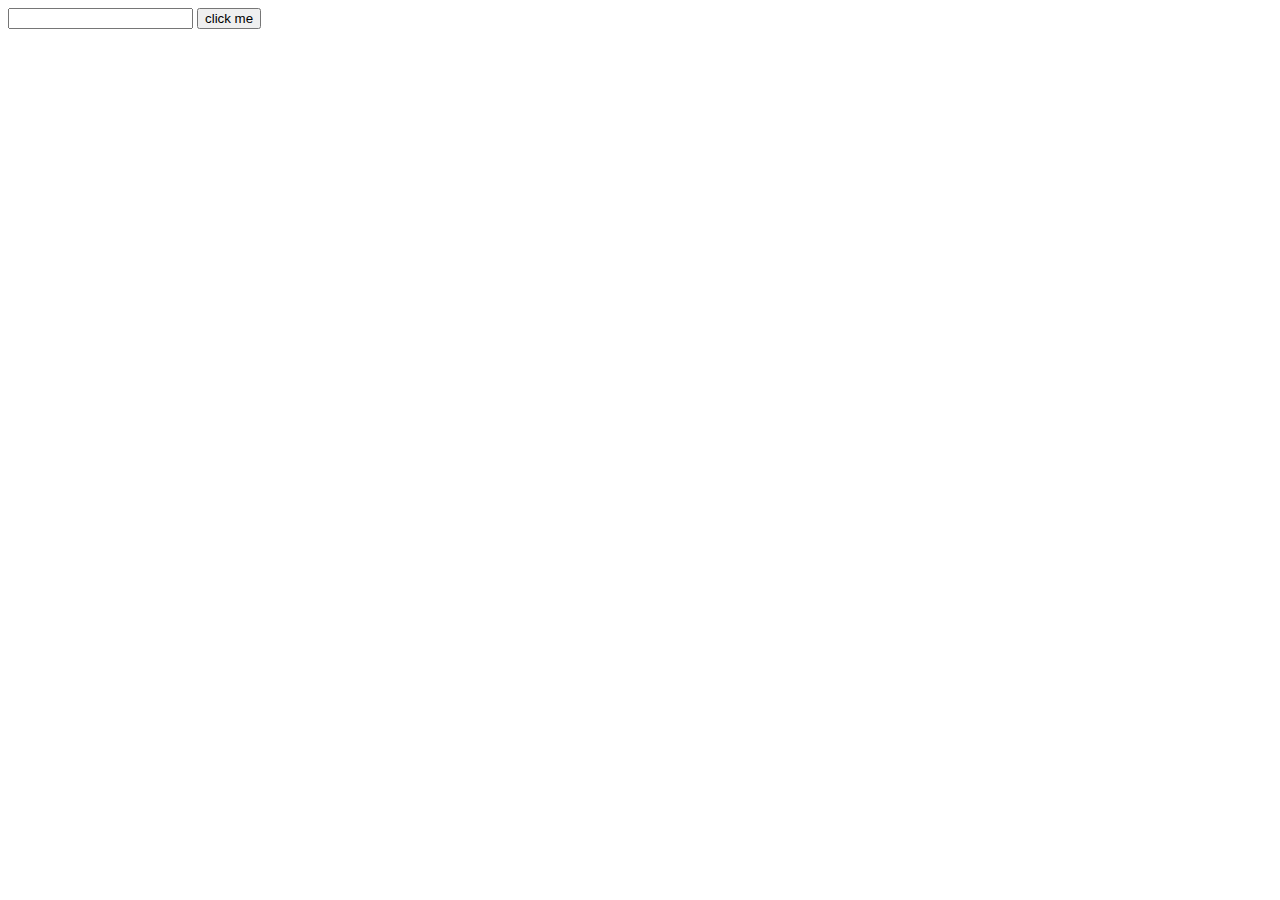
<file: cookie/index.htm>
<!DOCTYPE HTML>
<html>
<head>
	<meta http-equiv="content-type" content="text/html" />
	<meta name="author" content="minamoto" />
	
	<title>cookie</title>
	<script src="Cookie.class.js"></script>
	<script>
function operateButtonClick(){
	var str = document.getElementById("operateTxt").value;
	Cookie.set("message", str, 60 * 5);
	document.getElementById("message").innerHTML = str;
}
window.onload = function(e){
	document.getElementById("operateBtn").addEventListener("click", operateButtonClick);
	var str = Cookie.get("message");
	if(str){
		document.getElementById("operateBtn").value = str;
	}
}

	</script>
</head>
 
<body>
	<div id="message"></div> 
	<div id="operate">
		<input id="operateTxt" type="text" value="" />
		<input id="operateBtn" type="button" value="click me" />
	</div>

</body>
 
</html>
</file>
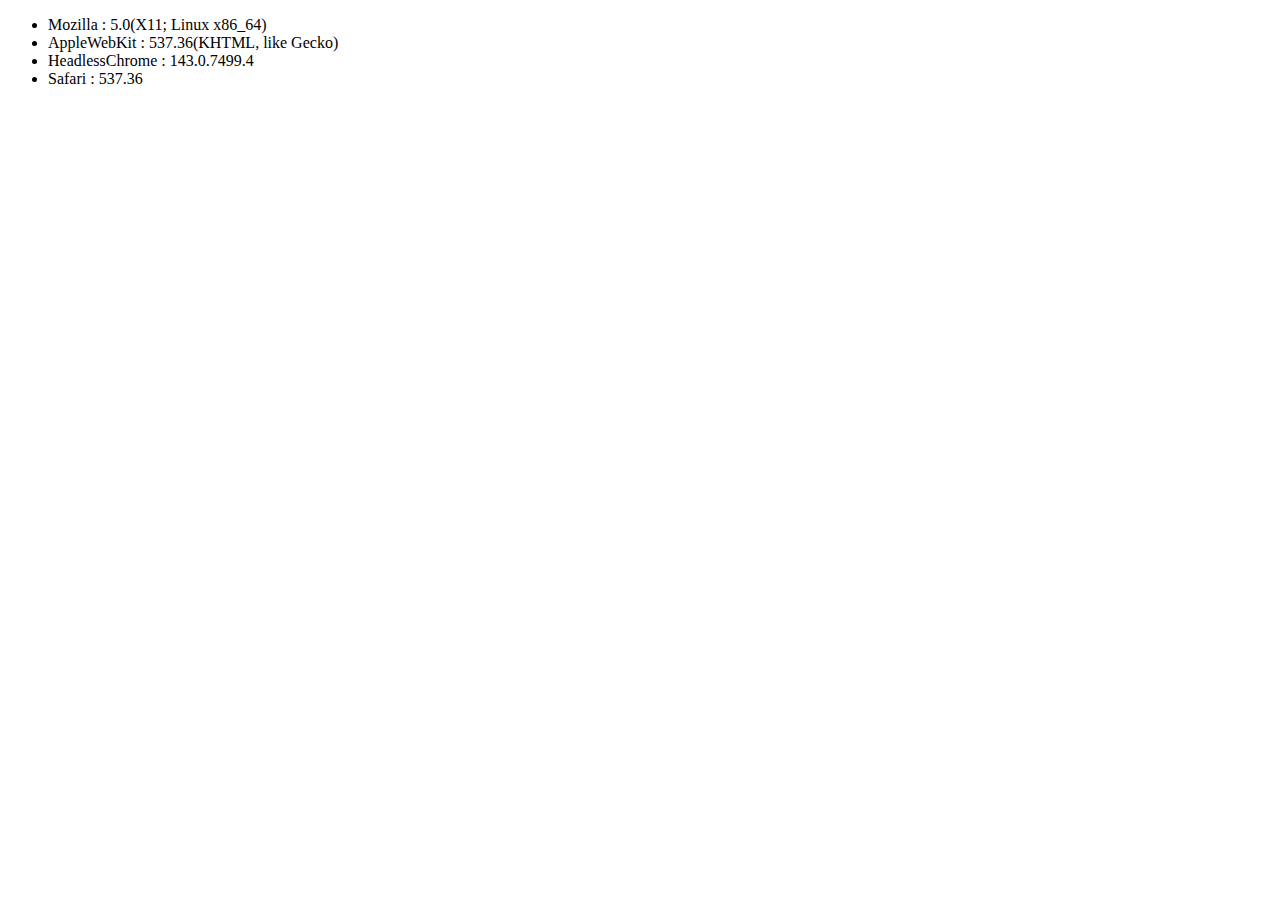
<file: device/index.htm>
<!DOCTYPE HTML>
<html>
<head>
	<meta http-equiv="content-type" content="text/html" />
	<meta name="author" content="minamoto" />
	
	<title>Device</title>
	<script src="Device.class.js"></script>
	<script>
window.onload = function(e){
	//var obj = Device.show("Mozilla/5.0 (Linux; U; Android 4.3; zh-cn; SM-N9008V Build/JSS15J) AppleWebKit/533.1 (KHTML, like Gecko)Version/4.0 MQQBrowser/5.4 TBS/025489 Mobile Safari/533.1 MicroMessenger/6.3.9.48_refecd3e.700 NetType/WIFI Language/zh_CN");
	var obj = Device.show();
	var str = "<ul>";
	for(var k in obj){
		str += "<li>";
		str += k + " : ";
		str += obj[k][2];
		if(obj[k][3]) str += obj[k][3];
		str += "</li>";
	}
	str += "</ul>";
	document.getElementById("message").innerHTML = str;	
}

	</script>
</head>
 
<body>
	<div id="message">
		
	</div> 

</body>
 
</html>
</file>
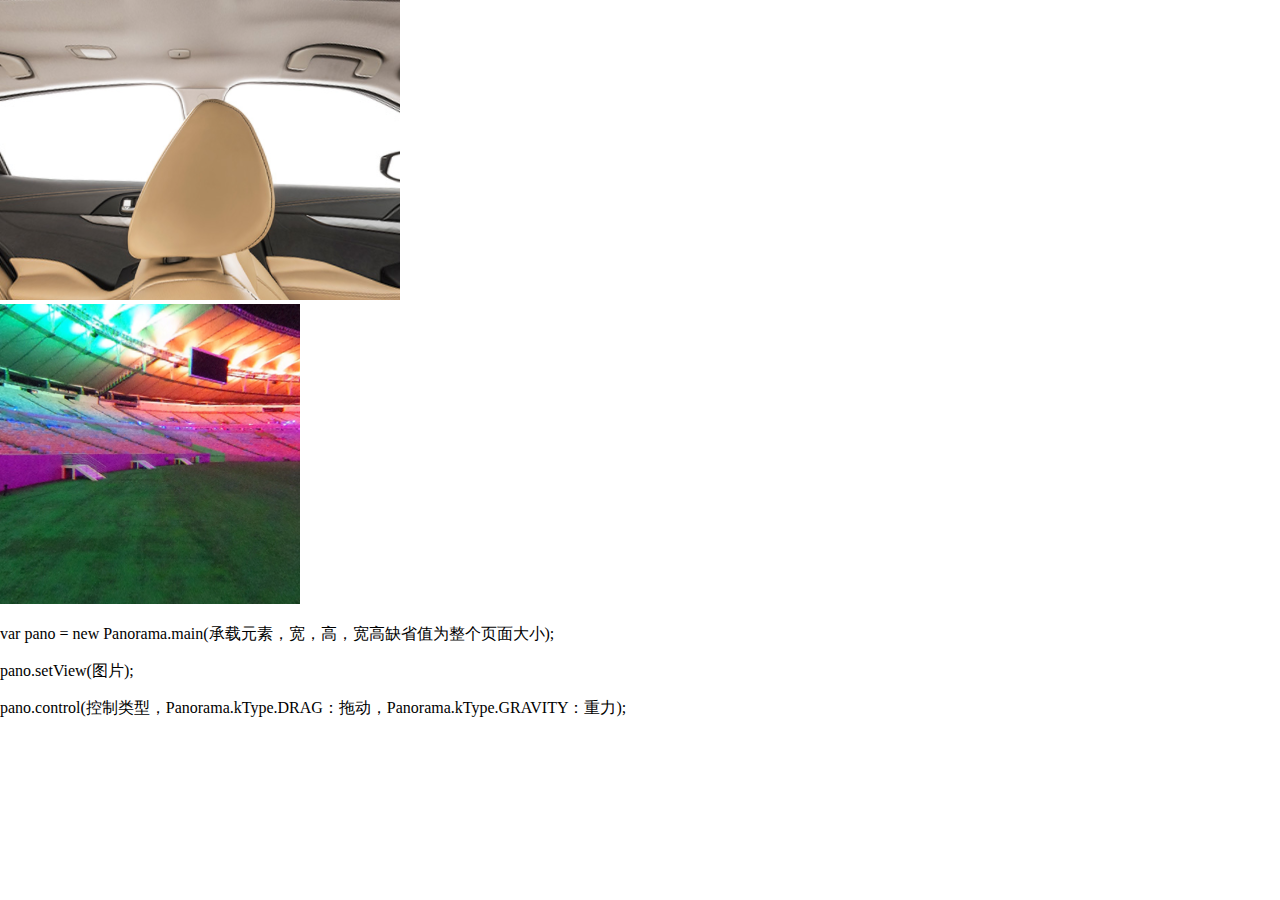
<file: panorama/index.html>
<!DOCTYPE html>
<html lang="en">
	<head>
		<title>自定义全景</title>
		<meta charset="utf-8">
		<meta name="viewport" content="width=device-width, user-scalable=no, minimum-scale=1.0, maximum-scale=1.0">
		<style>
			body {
				margin: 0px;
				overflow: hidden;
			}
			#loading {
				position: absolute;
				top: 0px; width: 100%;
				color: #ffffff;
				padding: 5px;
				font-family:Monospace;
				font-size:13px;
				font-weight: bold;
				text-align:center;
				font-size: 50pt;
			}
		</style>
		<script src="js/three.min.js"></script>
		<script src="js/Device.class.js"></script>
		<script src="js/preloadjs-0.6.2.min.js"></script>
		<script src="js/Panorama.class.js"></script>
		<script>
/**
 *	使用加载
 */
window.onload = function(e){	
	Panorama.Preload.init();
	Panorama.Preload.load(progress, complete);
}
function progress(e){
	var per = Math.floor(e.loaded * 10000) /100;
	document.getElementById("loading").innerHTML = per + "%";
}
function complete(e){
	document.body.removeChild(document.getElementById("loading"));
	panoInit0();
}
function panoInit0(){
	var pano = new Panorama.main(document.getElementById("container0"), 400,300);
	pano.setView(Panorama.Preload.getResult("xima"));
	pano.control(Panorama.kType.DRAG);
}
		</script>
	</head>
	<body>
		<div id="loading"></div>
		<div id="container0"></div>
		<div id="container1"></div>
		<div id="info">
			<p>var pano = new Panorama.main(承载元素，宽，高，宽高缺省值为整个页面大小);</p>
			<p>pano.setView(图片);</p>
			<p>pano.control(控制类型，Panorama.kType.DRAG：拖动，Panorama.kType.GRAVITY：重力);</p>
		</div>
		<script>
/**
 *	直接用图片
 */
panoInit1();
function panoInit1(){
	var pano = new Panorama.main(document.getElementById("container1"), 300,300);
	var img = new Image();
	img.src = "images/stadium.jpg";
	pano.setView(img);
	pano.control(Panorama.kType.DRAG, 30);
}
		</script>
	</body>
</html>
</file>
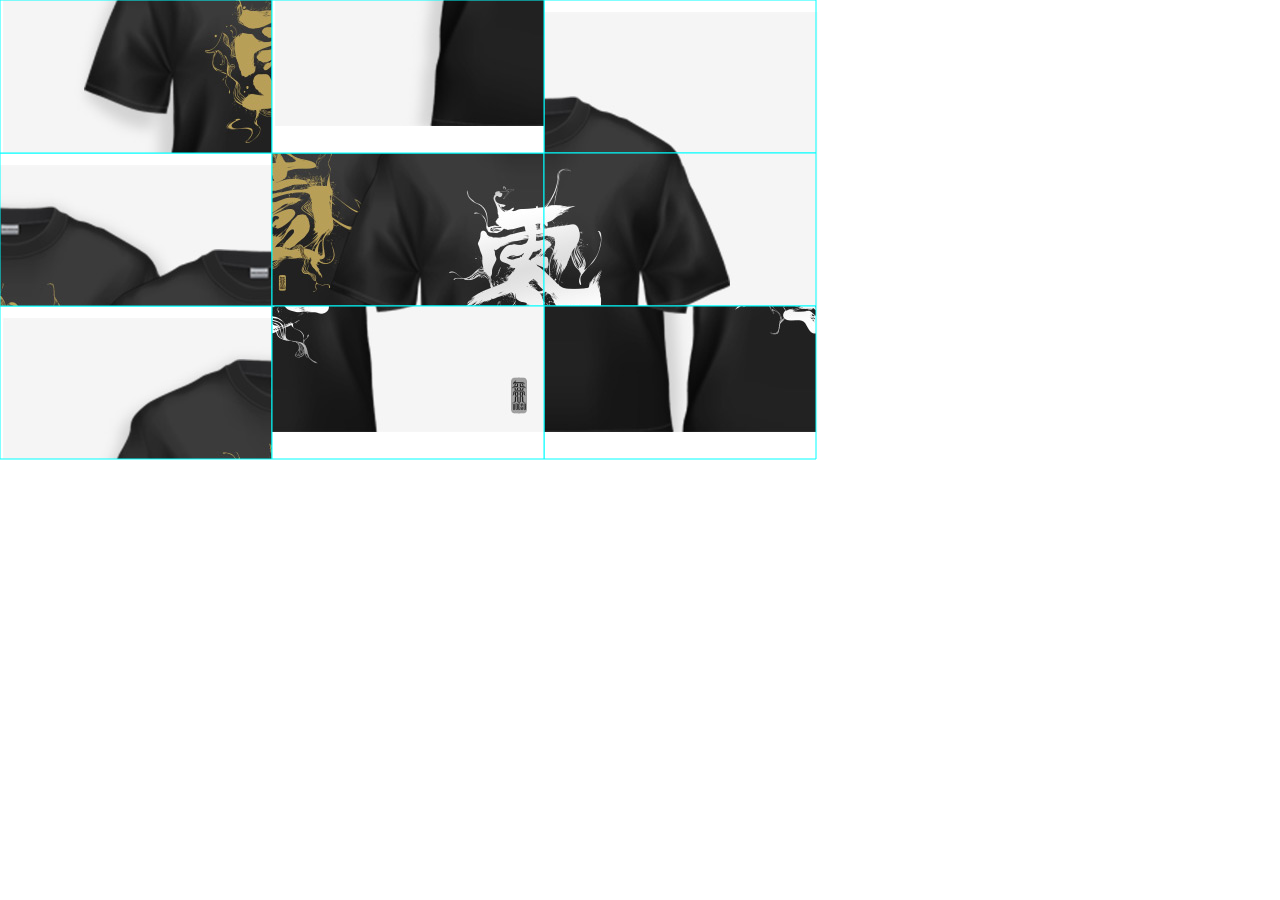
<file: createjs/jigsaw/index.html>
<!doctype html>
<html>
<head>
<meta charset="utf-8">
<title>拼图</title>
<link rel="stylesheet" href="css/style.css">
<script src="js/jquery-2.2.1.min.js"></script>
<script src="js/easeljs-0.8.2.min.js"></script>
<script src="js/preloadjs-0.6.2.min.js"></script>
<script src="js/tweenjs-0.6.2.min.js"></script>
<script src="js/Jigsaw.class.js"></script>
</head>

<body>
	<div id="loading">
		loading...
	</div>
	<div>
		<canvas class="drawCanvas" id="jigsaw" width="900" height="700"></canvas>
	</div>
	<div class="pop"><div class="message"></div></div>
<script>
var game;
$(function(){
	Jigsaw.Preload.init();
	Jigsaw.Preload.load(progress, complete);
});
function progress(e){
	var per = Math.floor(e.loaded * 10000) /100;
	document.getElementById("loading").innerHTML = per + "%";
}
function complete(e){
	document.body.removeChild(document.getElementById("loading"));
	jigsawInit();
}
function jigsawInit(){
	game = new Jigsaw.main("jigsaw");
	game.on(Jigsaw.Event.START, function(e){console.log(e)});
	game.on(Jigsaw.Event.BINGO, function(e){console.log(e)});
	game.start(Jigsaw.Preload.getResult("game"));
}

</script>

</body>
</html>
</file>
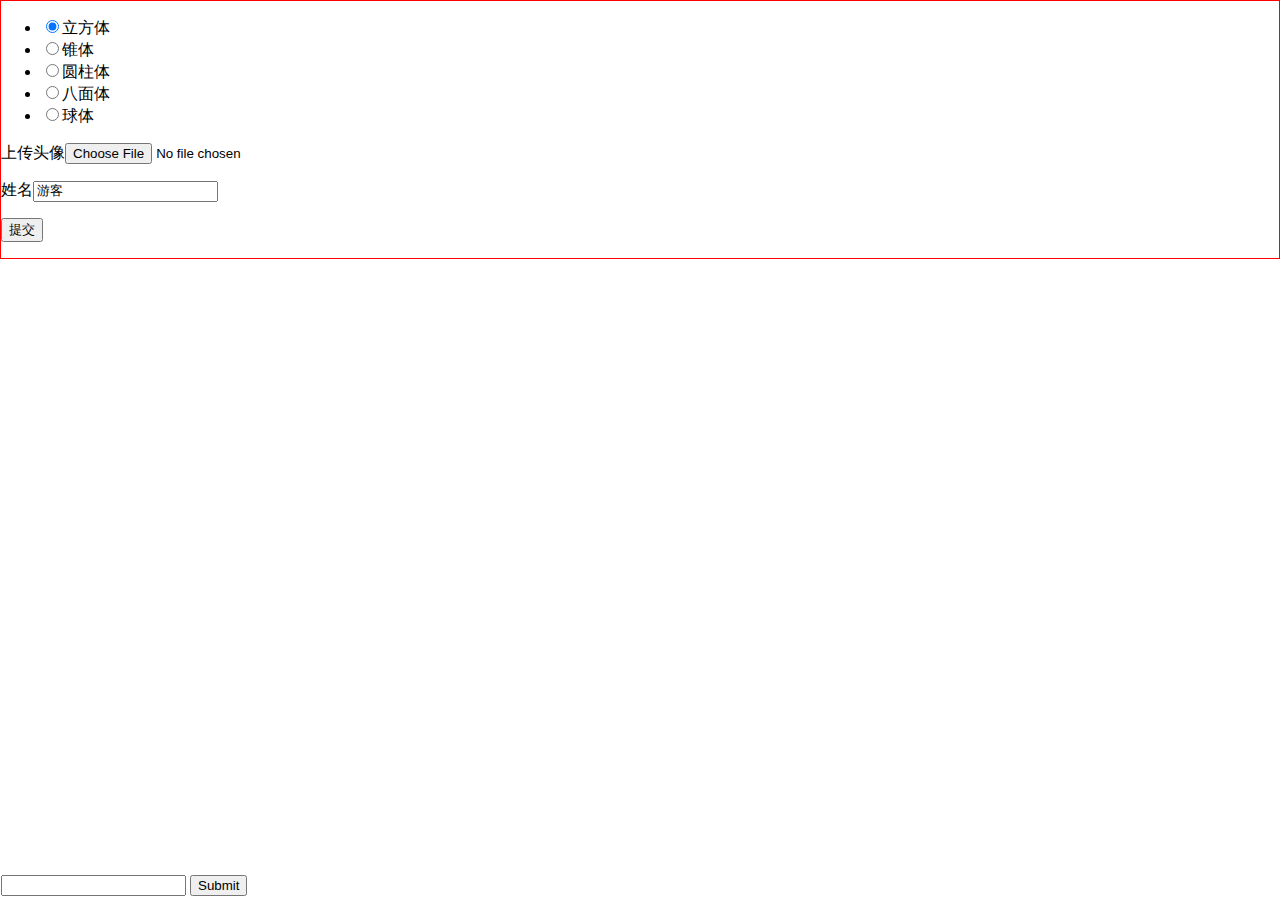
<file: 3d/walk/client/index.html>
﻿<!DOCTYPE HTML>
<html>
<head>
	<title>walk</title>
	<meta charset="utf-8">
	<meta name="viewport" content="width=device-width, user-scalable=no, minimum-scale=1.0, maximum-scale=1.0">
	<link rel="stylesheet" type="text/css" href="css/main.css">
	<script src="js/lib/jquery-1.9.1.min.js"></script>
	<script src="js/lib/three.min.js"></script>
	<script src="js/lib/stats.min.js"></script>
	<script src="js/lib/AntiMeshControls.js"></script>
	<script src="js/lib/DeviceOrientationControls.js"></script>
	<script src="js/lib/Device.class.js"></script>
	<script src="js/lib/preloadjs-0.6.2.min.js"></script>
	<script src="js/lib/soundjs-0.6.2.min.js"></script>
	<script src="js/Walk.class.js"></script>
	
	<script>
var game;
$(function(){
	allHide();
	$("#loading").show();
	
	Walk.Preload.init();
	Walk.Preload.load(pregress, complete);
});
function pregress(e){
	var per = Math.floor(e.loaded * 10000) /100;
	$("#loading").text(per + "%");
}
function complete(e){
	allHide();
	loginShow();
}
function loginShow(){
	allHide();
	$("#login").show();
	$(".geometry li").on("click", function(e){
		if(e.target.tagName !== "INPUT"){
			$(this).find(":radio").click();
		}
	});
	$("#userLoginForm").on("submit", function(e){
		var files = $(":file[name='head']")[0].files;
		if(files.length == 0){
			gameShow($(":text[name='name']").val(), $(":radio[name='geometry']:checked").val());
			return false;
		}
		var reader = new FileReader();
		reader.onload = function(e){
			var img =  new Image();
			img.src = e.target.result;
			gameShow($(":text[name='name']").val(), $(":radio[name='geometry']:checked").val(), img);
		}
		reader.readAsDataURL(files[0]);
		return false;
	});
}
function gameShow(name, geometry, image){
	allHide();
	game = new Walk.main($("#game")[0]);
	game.start(name, geometry, image);
	$("#chat form").on("submit", function(){
		game.talk($("#chat :text[name='chat']").val());
		$("#chat :text[name='chat']").val("");
		return false;
	});
}
function allHide(){
	$("#loading").hide();
	$("#login").hide();
	$("#container").hide();
}
	</script>
</head>
 
<body>
<div id="loading"></div>
<div id="login">
	<form id="userLoginForm">
		<p>
			<ul class="geometry">
				<li><input type="radio" name="geometry" value="0" id="box" checked />立方体</li>
				<li><input type="radio" name="geometry" value="1" id="cone" />锥体</li>
				<li><input type="radio" name="geometry" value="2" id="cylinder" />圆柱体</li>
				<li><input type="radio" name="geometry" value="3" id="octahedron" />八面体</li>
				<li><input type="radio" name="geometry" value="4" id="sphere" />球体</li>
			</ul>
		</p>
		<p>上传头像<input type="file" name="head" accept="image/*" /></p>
		<p>姓名<input type="text" name="name" value="游客" /></p>
		<p><input type="submit" value="提交" /></p>
	</form>
</div>
<div id="game"></div>
<div id="chat">
	<form>
		<p><input name="chat" type="text" /> <input type="submit" /></p>
	</form>
</div>

<div id="popup"></div>

</body>
 
</html>
</file>
<file: createjs/jigsaw/css/style.css>
@charset "utf-8";
body,div,p,ul,ol,dl,dt,dd,li,form,input,table,th,td,img,h1,h2,h3,h4,h5,h6 { margin: 0;padding: 0;}
body { font-size: 12px; font-style: normal; font-family:'Microsoft Yahei','微软雅黑','Simsun','宋体','Arial', 'sans-serif';}



.drawCanvas { }

/*图片上传*/
.controller input{ width: 200px; height: 100px; font-size: 28pt}

.pop {position:absolute; left:0px; top:0px; background: #000;display:none }
.pop .message {margin: 10px 20px 0, 0; width:500px; height:520px; background: #fff url('../images/popbg.gif') no-repeat left top;}

.hidebox{ display:none}
</file>
<file: 3d/walk/client/css/main.css>
﻿#board { border: 1px solid #f00; width: 500px; height: 400px; overflow-y:scroll }
table th {text-align: left;}

body {margin: 0; padding: 0; overflow:hide}

#loading { font: normal 50px Georgia,serif; font-color:#000 }
#login { border: 1px solid #f00;}
.geometry {list-style: disc outside none;}

#chat { width:300px; height:40px; position:absolute;left:0px;bottom:0px;z-index:2; padding: 1px; background: #fff}

#popup { width:300px; height:300px; position:absolute;left:0px;top:0px;z-index:3}
</file>
